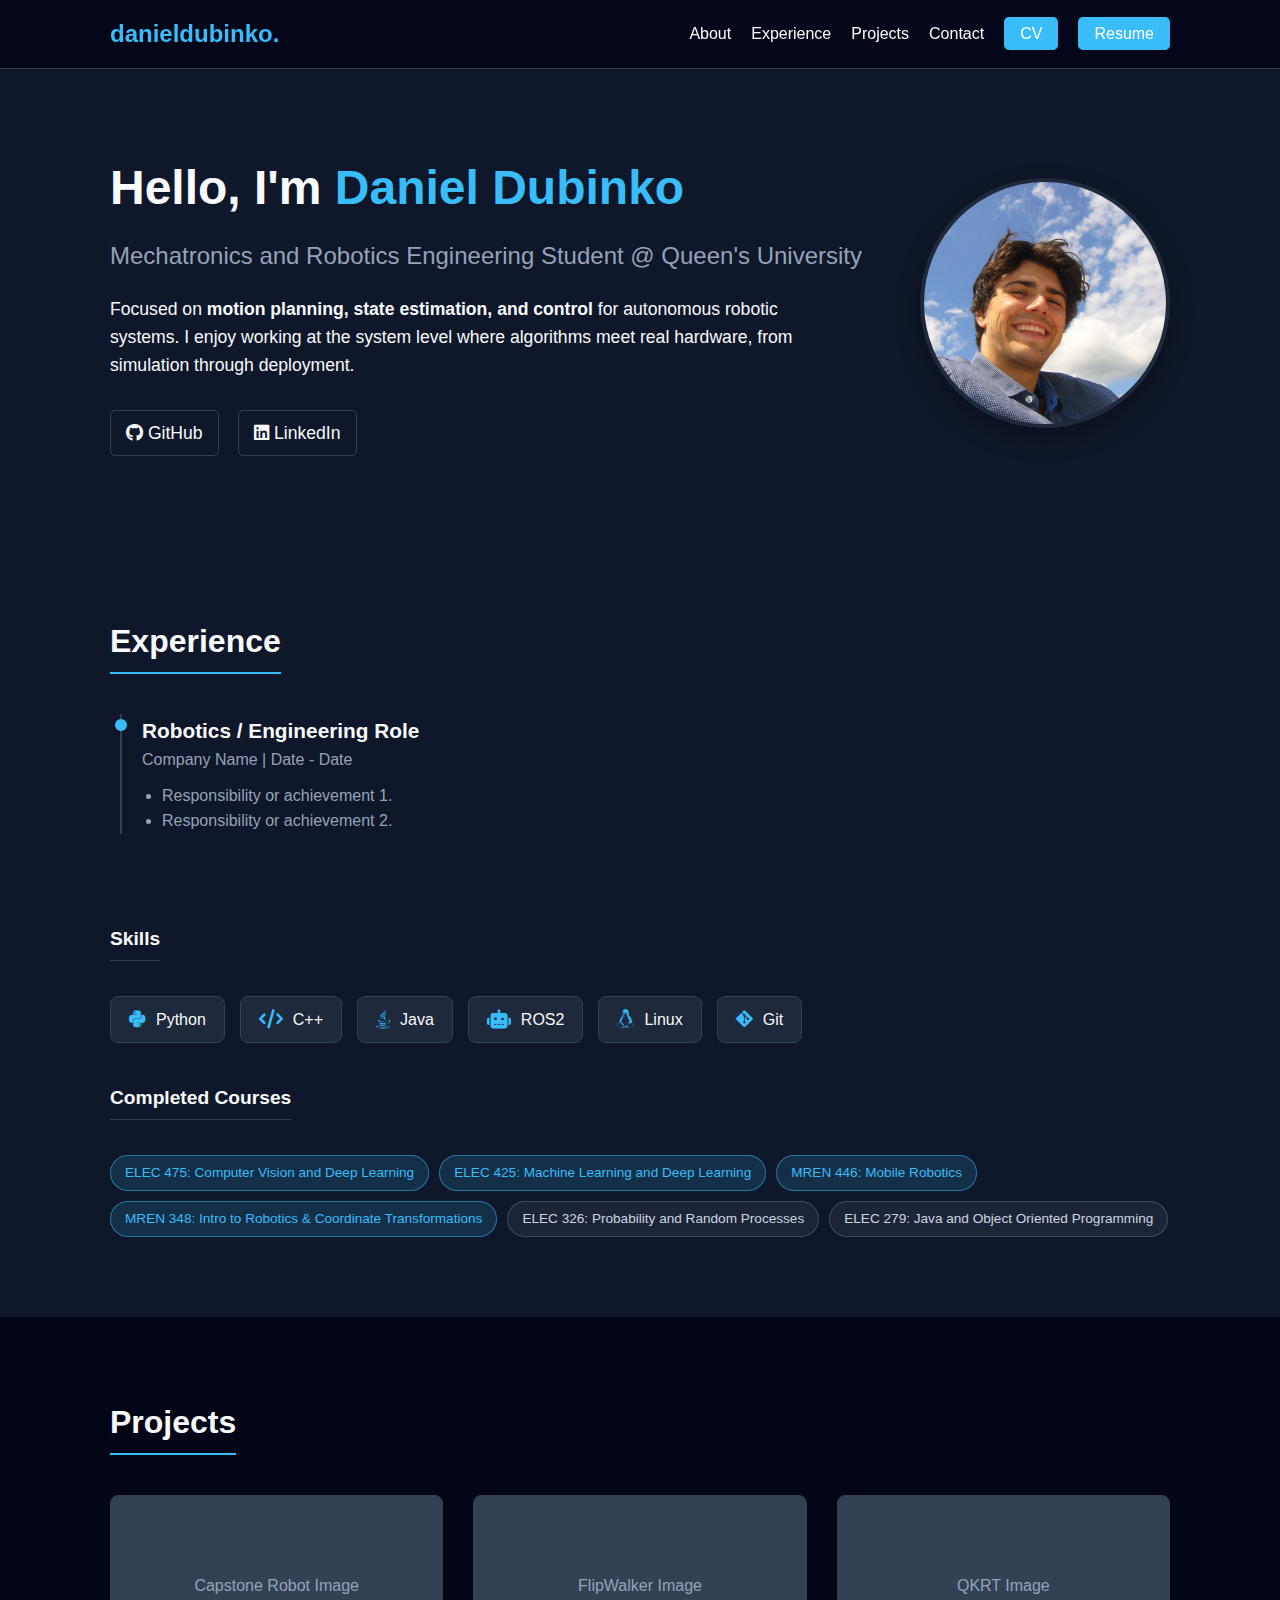
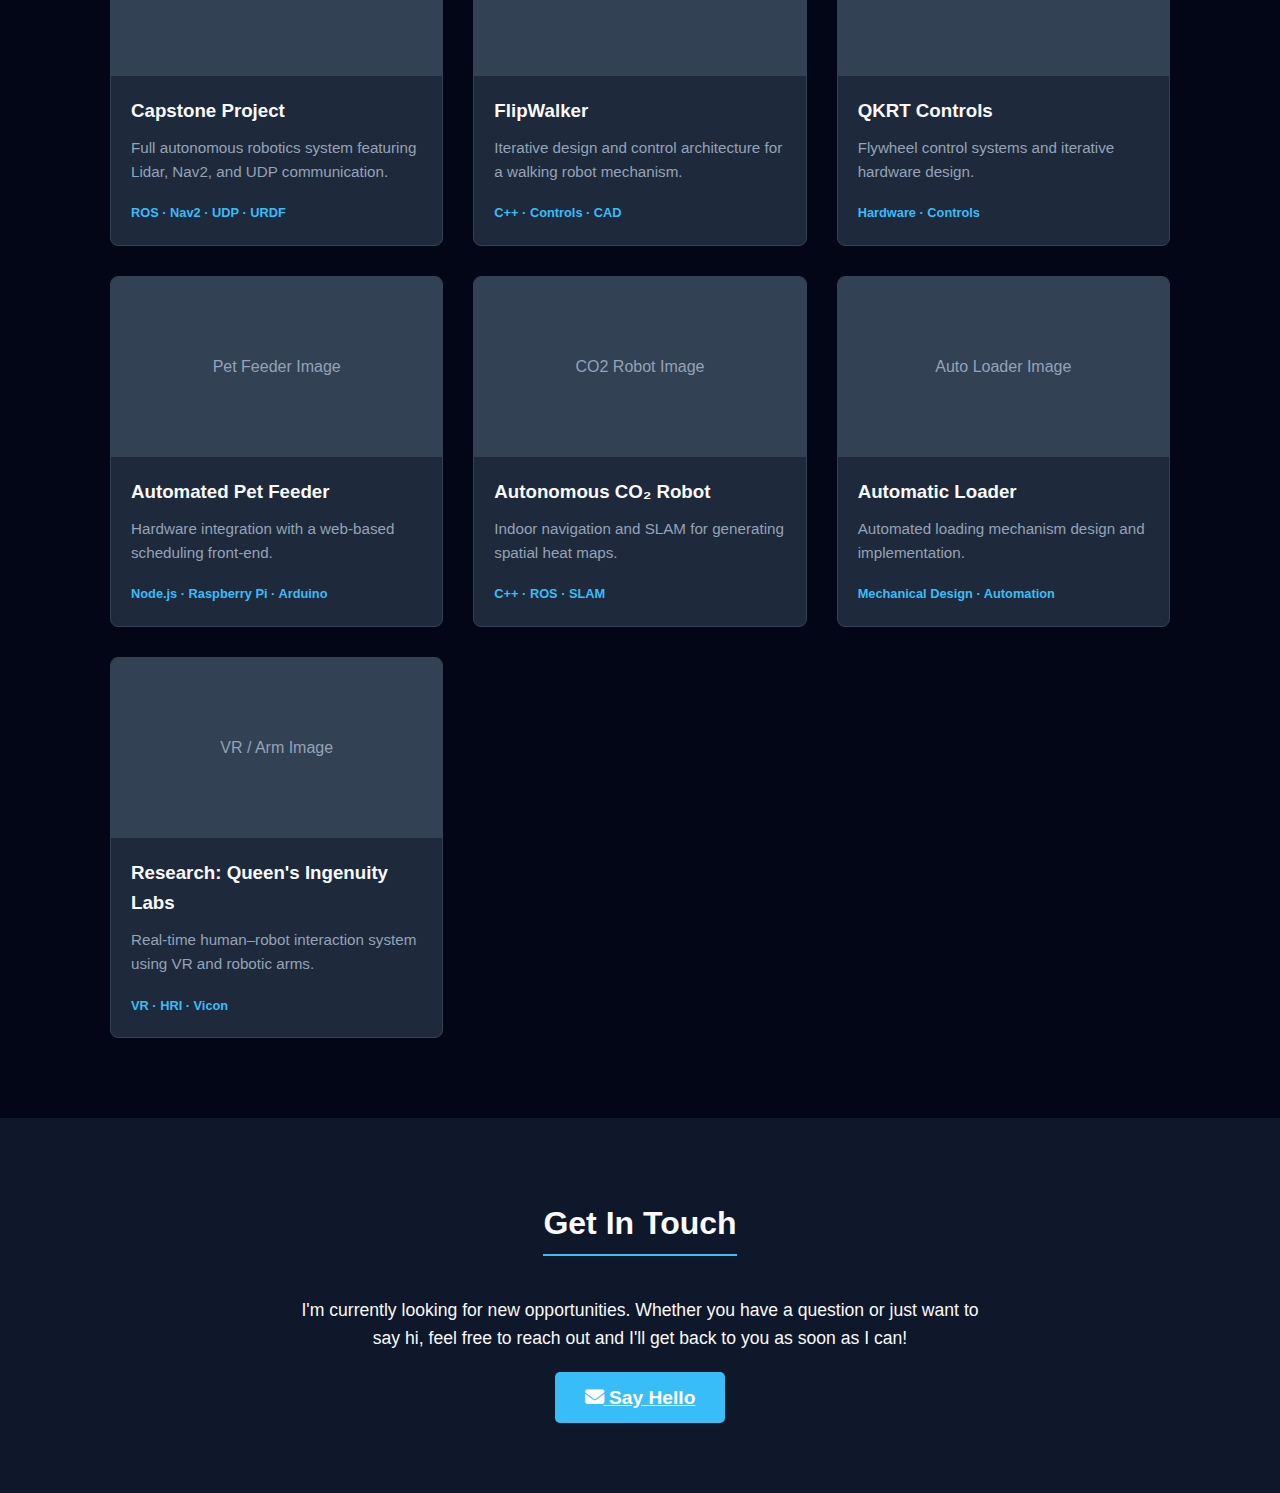
<file: index.html>
<!DOCTYPE html>
<html lang="en">

<head>
    <meta charset="UTF-8">
    <meta name="viewport" content="width=device-width, initial-scale=1.0">
    <title>Daniel Dubinko | Robotics Portfolio</title>
    <link rel="stylesheet" href="assets/css/style.css">
    <link rel="stylesheet" href="https://cdnjs.cloudflare.com/ajax/libs/font-awesome/6.4.0/css/all.min.css">
</head>

<body>

    <nav>
        <div class="nav-container">
            <h1 class="logo"><a href="https://dannydubinko.github.io/danieldubinko.github.io/"
                    style="text-decoration: none; color: inherit;">danieldubinko.</a></h1>
            <ul class="nav-links">
                <li><a href="#about">About</a></li>
                <li><a href="#experience">Experience</a></li>
                <li><a href="#projects">Projects</a></li>
                <li><a href="#contact">Contact</a></li>
                <li><a href="assets/docs/cv.pdf" class="btn-resume" download>CV</a></li>
                <li><a href="assets/docs/resume.pdf" class="btn-resume" download>Resume</a></li>
            </ul>
        </div>
    </nav>

    <header id="about" class="hero">
        <div class="container hero-container">
            <div class="hero-content">
                <h2>Hello, I'm <span class="highlight">Daniel Dubinko</span></h2>
                <p class="tagline">Mechatronics and Robotics Engineering Student @ Queen's University</p>
                <p class="bio">Focused on <strong>motion planning, state estimation, and control</strong> for autonomous
                    robotic systems. I enjoy working at the system level where algorithms meet real hardware, from
                    simulation through deployment.</p>
                <div class="social-links">
                    <a href="https://github.com/dannydubinko" target="_blank"><i class="fab fa-github"></i> GitHub</a>
                    <a href="https://www.linkedin.com/in/danieldubinko/" target="_blank"><i class="fab fa-linkedin"></i>
                        LinkedIn</a>
                </div>


            </div>

            <div class="hero-image-wrapper">
                <img src="assets/images/profile_picture.jpg" alt="Daniel Dubinko" class="profile-img">
            </div>
        </div>
    </header>

    <section id="experience" class="section">
        <div class="container">
            <h2 class="section-title">Experience</h2>
            <div class="timeline">
                <div class="timeline-item">
                    <div class="timeline-dot"></div>
                    <div class="timeline-content">
                        <h3>Robotics / Engineering Role</h3>
                        <h4>Company Name | Date - Date</h4>
                        <ul>
                            <li>Responsibility or achievement 1.</li>
                            <li>Responsibility or achievement 2.</li>
                        </ul>
                    </div>
                </div>
            </div>

            <h3 class="subsection-title" style="margin-top: 60px;">Skills</h3>
            <div class="skills-grid">
                <div class="skill-item"><i class="fab fa-python"></i> Python</div>
                <div class="skill-item"><i class="fas fa-code"></i> C++</div>
                <div class="skill-item"><i class="fab fa-java"></i> Java</div>
                <div class="skill-item"><i class="fas fa-robot"></i> ROS2</div>
                <div class="skill-item"><i class="fab fa-linux"></i> Linux</div>
                <div class="skill-item"><i class="fab fa-git-alt"></i> Git</div>
            </div>

            <h3 class="subsection-title" style="margin-top: 40px;">Completed Courses</h3>
            <div class="education-tags">
                <!-- 4th Year -->
                <span class="tag tag-4th">ELEC 475: Computer Vision and Deep Learning</span>
                <span class="tag tag-4th">ELEC 425: Machine Learning and Deep Learning</span>
                <span class="tag tag-4th">MREN 446: Mobile Robotics</span>
                <!-- 3rd Year -->
                <span class="tag tag-4th">MREN 348: Intro to Robotics & Coordinate Transformations</span>
                <span class="tag tag-3rd">ELEC 326: Probability and Random Processes</span>
                <!-- 2nd Year -->
                <span class="tag tag-3rd">ELEC 279: Java and Object Oriented Programming</span>
            </div>
        </div>
    </section>

    <section id="projects" class="section bg-darker">
        <div class="container">
            <h2 class="section-title">Projects</h2>
            <div class="project-grid">

                <div class="project-card" onclick="window.location.href='projects/capstone.html'">
                    <div class="card-img-placeholder">Capstone Robot Image</div>
                    <div class="card-content">
                        <h3>Capstone Project</h3>
                        <p>Full autonomous robotics system featuring Lidar, Nav2, and UDP communication.</p>
                        <span class="tech-stack">ROS · Nav2 · UDP · URDF</span>
                    </div>
                </div>

                <div class="project-card" onclick="window.location.href='projects/flipwalker.html'">
                    <div class="card-img-placeholder">FlipWalker Image</div>
                    <div class="card-content">
                        <h3>FlipWalker</h3>
                        <p>Iterative design and control architecture for a walking robot mechanism.</p>
                        <span class="tech-stack">C++ · Controls · CAD</span>
                    </div>
                </div>

                <div class="project-card" onclick="window.location.href='projects/qkrt.html'">
                    <div class="card-img-placeholder">QKRT Image</div>
                    <div class="card-content">
                        <h3>QKRT Controls</h3>
                        <p>Flywheel control systems and iterative hardware design.</p>
                        <span class="tech-stack">Hardware · Controls</span>
                    </div>
                </div>

                <div class="project-card" onclick="window.location.href='projects/petfeeder.html'">
                    <div class="card-img-placeholder">Pet Feeder Image</div>
                    <div class="card-content">
                        <h3>Automated Pet Feeder</h3>
                        <p>Hardware integration with a web-based scheduling front-end.</p>
                        <span class="tech-stack">Node.js · Raspberry Pi · Arduino</span>
                    </div>
                </div>

                <div class="project-card" onclick="window.location.href='projects/co2.html'">
                    <div class="card-img-placeholder">CO2 Robot Image</div>
                    <div class="card-content">
                        <h3>Autonomous CO₂ Robot</h3>
                        <p>Indoor navigation and SLAM for generating spatial heat maps.</p>
                        <span class="tech-stack">C++ · ROS · SLAM</span>
                    </div>
                </div>

                <div class="project-card" onclick="window.location.href='projects/loader.html'">
                    <div class="card-img-placeholder">Auto Loader Image</div>
                    <div class="card-content">
                        <h3>Automatic Loader</h3>
                        <p>Automated loading mechanism design and implementation.</p>
                        <span class="tech-stack">Mechanical Design · Automation</span>
                    </div>
                </div>

                <div class="project-card" onclick="window.location.href='projects/queens.html'">
                    <div class="card-img-placeholder">VR / Arm Image</div>
                    <div class="card-content">
                        <h3>Research: Queen's Ingenuity Labs</h3>
                        <p>Real-time human–robot interaction system using VR and robotic arms.</p>
                        <span class="tech-stack">VR · HRI · Vicon</span>
                    </div>
                </div>

            </div>
        </div>
    </section>

    <section id="contact" class="section">
        <div class="container" style="text-align: center;">
            <h2 class="section-title">Get In Touch</h2>
            <p class="bio" style="margin: 0 auto 30px;">I'm currently looking for new opportunities. Whether you have a
                question or just want to say hi, feel free to reach out and I'll get back to you as soon as I can!</p>
            <a href="mailto:daniel.dubinko@icloud.com" class="btn-resume"
                style="font-size: 1.2rem; padding: 15px 30px;"><i class="fas fa-envelope"></i> Say Hello</a>
        </div>
    </section>

    <script src="assets/js/script.js"></script>
</body>

</html>
</file>
<file: assets/css/style.css>
/* Base Styles & Variables */
:root {
    --bg-color: #0f172a;
    /* Slate 900 */
    --bg-darker: #020617;
    /* Slate 950 */
    --text-main: #f8fafc;
    /* Slate 50 */
    --text-muted: #94a3b8;
    /* Slate 400 */
    --accent: #38bdf8;
    /* Light Blue */
    --accent-hover: #0284c7;
    --card-bg: #1e293b;
    /* Slate 800 */
}

* {
    margin: 0;
    padding: 0;
    box-sizing: border-box;
    font-family: 'Segoe UI', Roboto, Helvetica, Arial, sans-serif;
}

body {
    background-color: var(--bg-color);
    color: var(--text-main);
    line-height: 1.6;
}

.container {
    max-width: 1100px;
    margin: 0 auto;
    padding: 0 20px;
}

/* Navigation */
nav {
    background-color: rgba(2, 6, 23, 0.9);
    backdrop-filter: blur(10px);
    position: fixed;
    width: 100%;
    top: 0;
    z-index: 100;
    border-bottom: 1px solid #334155;
}

.nav-container {
    display: flex;
    justify-content: space-between;
    align-items: center;
    padding: 15px 20px;
    max-width: 1100px;
    margin: 0 auto;
}

.logo {
    font-size: 1.5rem;
    color: var(--accent);
}

.nav-links {
    list-style: none;
    display: flex;
    gap: 20px;
    align-items: center;
}

.nav-links a {
    color: var(--text-main);
    text-decoration: none;
    font-weight: 500;
    transition: color 0.3s;
}

.nav-links a:hover {
    color: var(--accent);
}

.btn-resume {
    background-color: var(--accent);
    color: #fff !important;
    padding: 8px 16px;
    border-radius: 5px;
    font-weight: bold;
}

.btn-resume:hover {
    background-color: var(--accent-hover);
}

/* Hero Section */
.hero {
    padding: 150px 0 80px;
    text-align: left;
}

.hero-container {
    display: flex;
    align-items: center;
    justify-content: space-between;
    gap: 50px;
}

.hero-content {
    flex: 1;
}

.hero-image-wrapper {
    flex-shrink: 0;
    width: 250px;
    height: 250px;
}

.profile-img-placeholder,
.profile-img {
    width: 100%;
    height: 100%;
    border-radius: 50%;
    object-fit: cover;
    border: 4px solid var(--card-bg);
    box-shadow: 0 10px 25px rgba(0, 0, 0, 0.3);
}

.profile-img-placeholder {
    background-color: var(--card-bg);
    display: flex;
    align-items: center;
    justify-content: center;
    color: var(--text-muted);
    font-size: 1.1rem;
    border: 2px dashed #475569;
}

.subsection-title {
    margin-top: 40px;
    margin-bottom: 20px;
    font-size: 1.2rem;
    color: var(--text-main);
    border-bottom: 1px solid #334155;
    padding-bottom: 5px;
    display: inline-block;
}

.hero h2 {
    font-size: 3rem;
    margin-bottom: 10px;
}

.highlight {
    color: var(--accent);
}

.tagline {
    font-size: 1.5rem;
    color: var(--text-muted);
    margin-bottom: 20px;
}

.bio {
    max-width: 700px;
    font-size: 1.1rem;
    margin-bottom: 30px;
}

.social-links a {
    display: inline-block;
    margin-right: 15px;
    color: var(--text-main);
    text-decoration: none;
    font-size: 1.1rem;
    border: 1px solid #334155;
    padding: 8px 15px;
    border-radius: 5px;
    transition: 0.3s;
}

.social-links a:hover {
    background-color: var(--accent);
    border-color: var(--accent);
}

.education-tags {
    margin-top: 15px;
    display: flex;
    flex-wrap: wrap;
    gap: 10px;
}

.tag {
    padding: 6px 14px;
    border-radius: 20px;
    font-size: 0.85rem;
}

.tag-4th {
    background-color: rgba(56, 189, 248, 0.15);
    color: var(--accent);
    border: 1px solid rgba(56, 189, 248, 0.5);
}

.tag-3rd {
    background-color: rgba(148, 163, 184, 0.1);
    color: #cbd5e1;
    border: 1px solid rgba(148, 163, 184, 0.3);
}

.tag-2nd {
    background-color: rgba(51, 65, 85, 0.3);
    color: var(--text-muted);
    border: 1px dashed #475569;
}

/* Sections */
.section {
    padding: 80px 0;
}

.bg-darker {
    background-color: var(--bg-darker);
}

.section-title {
    font-size: 2rem;
    margin-bottom: 40px;
    border-bottom: 2px solid var(--accent);
    display: inline-block;
    padding-bottom: 5px;
}

/* Timeline (Experience) */
.timeline {
    border-left: 2px solid #334155;
    padding-left: 20px;
    margin-left: 10px;
}

.timeline-item {
    position: relative;
    margin-bottom: 30px;
}

.timeline-dot {
    position: absolute;
    left: -27px;
    top: 5px;
    width: 12px;
    height: 12px;
    background-color: var(--accent);
    border-radius: 50%;
}

.timeline-content h3 {
    font-size: 1.3rem;
}

.timeline-content h4 {
    color: var(--text-muted);
    font-weight: normal;
    margin-bottom: 10px;
}

.timeline-content ul {
    padding-left: 20px;
    color: var(--text-muted);
}

/* Project Grid */
.project-grid {
    display: grid;
    grid-template-columns: repeat(auto-fit, minmax(300px, 1fr));
    gap: 30px;
}

.project-card {
    background-color: var(--card-bg);
    border-radius: 8px;
    overflow: hidden;
    cursor: pointer;
    transition: transform 0.3s, box-shadow 0.3s;
    border: 1px solid #334155;
}

.project-card:hover {
    transform: translateY(-5px);
    box-shadow: 0 10px 20px rgba(0, 0, 0, 0.5);
    border-color: var(--accent);
}

.card-img-placeholder {
    height: 180px;
    background-color: #334155;
    display: flex;
    align-items: center;
    justify-content: center;
    color: var(--text-muted);
}

.card-content {
    padding: 20px;
}

.card-content h3 {
    margin-bottom: 10px;
}

.card-content p {
    color: var(--text-muted);
    font-size: 0.95rem;
    margin-bottom: 15px;
}

.tech-stack {
    font-size: 0.8rem;
    color: var(--accent);
    font-weight: bold;
}

/* Modals */
.modal {
    display: none;
    position: fixed;
    z-index: 200;
    left: 0;
    top: 0;
    width: 100%;
    height: 100%;
    background-color: rgba(0, 0, 0, 0.8);
    backdrop-filter: blur(5px);
}

.modal-content {
    background-color: var(--bg-color);
    margin: 5% auto;
    padding: 30px;
    border: 1px solid #334155;
    width: 80%;
    max-width: 800px;
    border-radius: 8px;
    max-height: 85vh;
    overflow-y: auto;
}

.close-btn {
    color: var(--text-muted);
    float: right;
    font-size: 28px;
    font-weight: bold;
    cursor: pointer;
}

.close-btn:hover {
    color: var(--accent);
}

.modal-body h3 {
    margin-top: 25px;
    margin-bottom: 10px;
    color: var(--accent);
}

.media-container {
    width: 100%;
    background-color: #1e293b;
    border: 1px dashed #475569;
    padding: 40px;
    text-align: center;
    margin: 15px 0;
    border-radius: 5px;
    color: var(--text-muted);
}

/* Responsive */
@media (max-width: 768px) {
    .nav-links {
        display: none;
    }

    /* Add hamburger menu logic in JS if desired later */
    .hero-container {
        flex-direction: column-reverse;
        text-align: center;
        gap: 30px;
    }

    .hero h2 {
        font-size: 2.2rem;
    }

    .hero-image-wrapper {
        width: 200px;
        height: 200px;
        margin: 0 auto;
    }

    .education-tags {
        justify-content: center;
    }

    .modal-content {
        width: 95%;
        margin: 10% auto;
    }
}

/* Skills Section */
.skills-grid {
    display: flex;
    flex-wrap: wrap;
    gap: 15px;
    margin-top: 15px;
}

.skill-item {
    display: flex;
    align-items: center;
    background-color: var(--card-bg);
    border: 1px solid #334155;
    padding: 10px 18px;
    border-radius: 8px;
    font-size: 1rem;
    font-weight: 500;
    transition: transform 0.3s, border-color 0.3s, box-shadow 0.3s;
}

.skill-item i {
    font-size: 1.2rem;
    margin-right: 10px;
    color: var(--accent);
}

.skill-item:hover {
    border-color: var(--accent);
    transform: translateY(-2px);
    box-shadow: 0 4px 12px rgba(0, 0, 0, 0.2);
}

/* Project Meta Info */
.project-meta {
    margin-bottom: 30px;
    padding-bottom: 20px;
    border-bottom: 1px solid #334155;
}

.project-description {
    font-size: 1.1rem;
    color: var(--text-muted);
    margin-bottom: 15px;
}

.btn-repo {
    display: inline-flex;
    align-items: center;
    background-color: #1e293b;
    border: 1px solid #334155;
    color: var(--text-main);
    padding: 8px 16px;
    border-radius: 5px;
    text-decoration: none;
    font-weight: 500;
    transition: 0.3s;
}

.btn-repo:hover {
    background-color: var(--accent);
    border-color: var(--accent);
    color: #fff;
}

.btn-repo i {
    margin-right: 8px;
}
</file>
